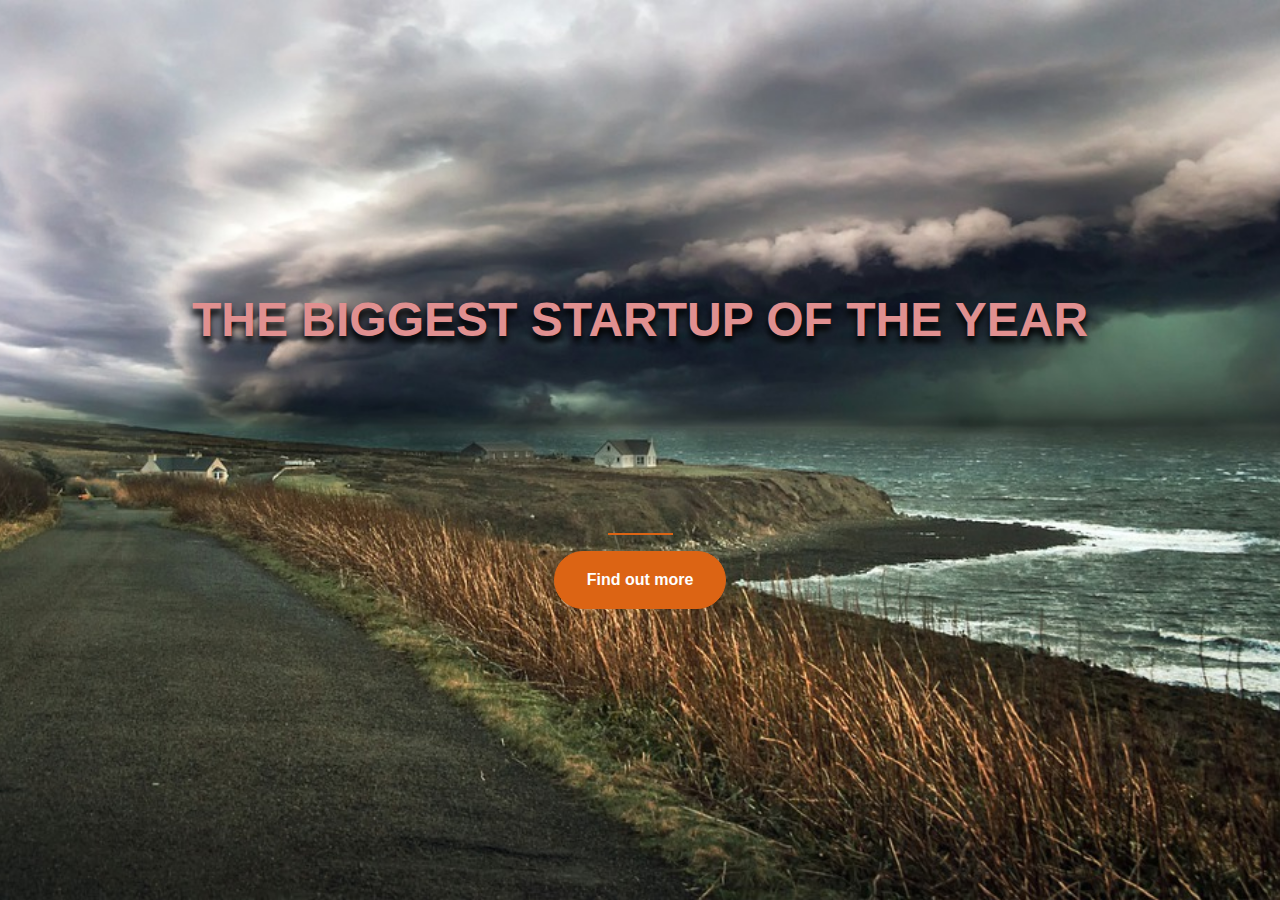
<file: index.html>
<!DOCTYPE html>
<html lang="en">
<head>
 <meta charset="UTF-8">
 <meta http-equiv="X-UA-Compatible" content="ie=edge">
 <meta name="viewport" content="width=device-width, initial-scale=1, shrink-to-fit=no">
 <link rel="stylesheet" href="https://stackpath.bootstrapcdn.com/bootstrap/4.3.1/css/bootstrap.min.css" integrity="sha384-ggOyR0iXCbMQv3Xipma34MD+dH/1fQ784/j6cY/iJTQUOhcWr7x9JvoRxT2MZw1T" crossorigin="anonymous">
 <link rel="stylesheet" href="style.css">
 <link href="https://fonts.googleapis.com/css?family=Montserrat+Alternates&display=swap" rel="stylesheet">

 <title>Bootstrap</title>
</head>
<body>
 <div class="container d-flex align-items-center h-100"> <!--- place all in a div called container, enable d-flex(display: flex), align-items-center align all to the center of the div container, h-100 make div container 100% vh-->
  <div class="row">
   <header class="text-center col-12"> <!-- center text, col-12 makes the column take up the whole screen-->
   <h1 class="text-uppercase"><strong>The Biggest Startup Of The Year</strong></h1>
  </header>
  <div class="buffer col-12"></div>
  <section class="text-center col-12">
   <hr>
   <button class="btn btn-primary btn-xl">Find out more</button>
  </section>
 </div>
</div>





 <script src="https://code.jquery.com/jquery-3.3.1.slim.min.js" integrity="sha384-q8i/X+965DzO0rT7abK41JStQIAqVgRVzpbzo5smXKp4YfRvH+8abtTE1Pi6jizo" crossorigin="anonymous"></script>
 <script src="https://cdnjs.cloudflare.com/ajax/libs/popper.js/1.14.7/umd/popper.min.js" integrity="sha384-UO2eT0CpHqdSJQ6hJty5KVphtPhzWj9WO1clHTMGa3JDZwrnQq4sF86dIHNDz0W1" crossorigin="anonymous"></script>
 <script src="https://stackpath.bootstrapcdn.com/bootstrap/4.3.1/js/bootstrap.min.js" integrity="sha384-JjSmVgyd0p3pXB1rRibZUAYoIIy6OrQ6VrjIEaFf/nJGzIxFDsf4x0xIM+B07jRM" crossorigin="anonymous"></script> 
</body>
</html>
</file>
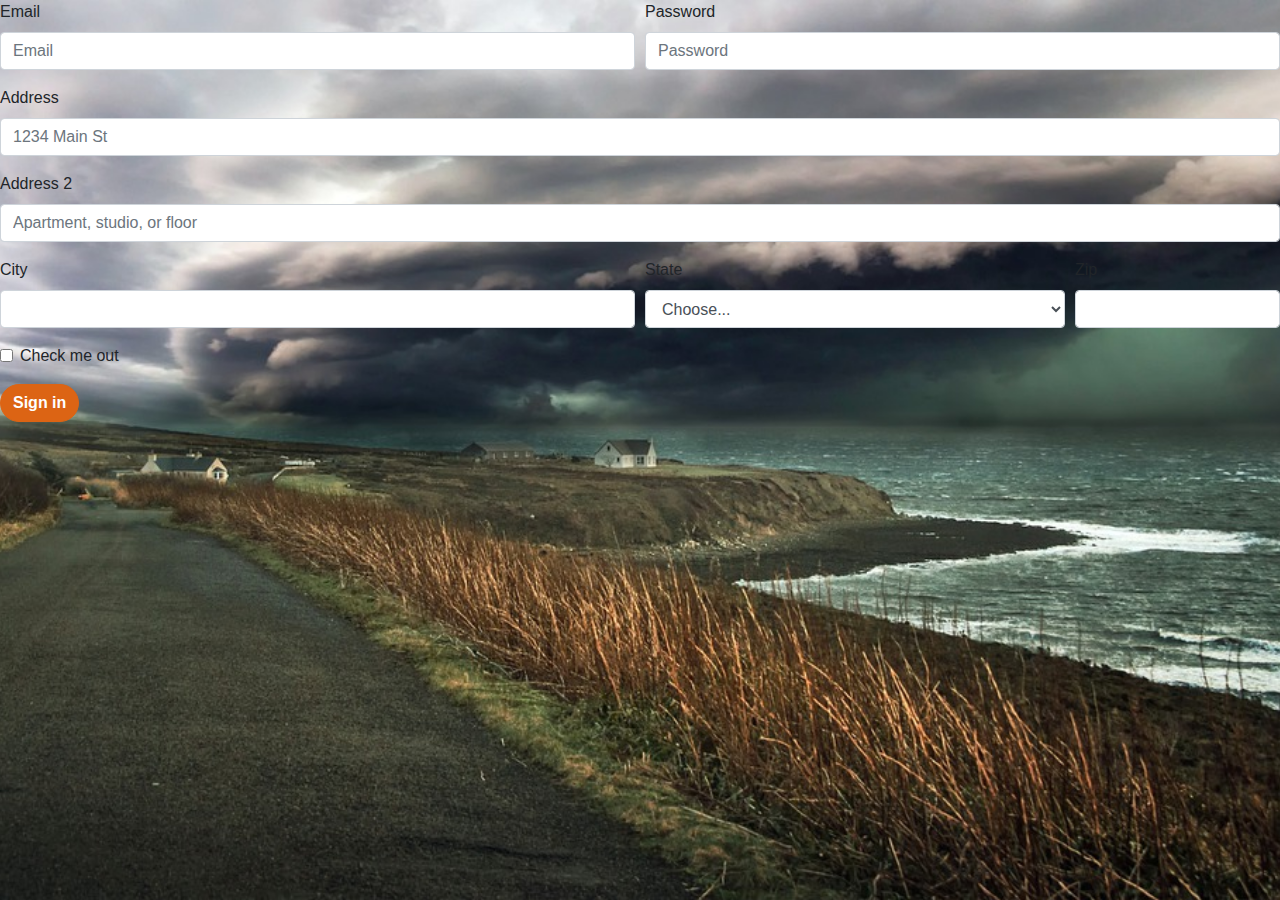
<file: signup.html>
<!DOCTYPE html>
<html lang="en">
<head>
  <meta charset="UTF-8">
  <meta http-equiv="X-UA-Compatible" content="ie=edge">
  <meta name="viewport" content="width=device-width, initial-scale=1, shrink-to-fit=no">
  <link rel="stylesheet" href="https://stackpath.bootstrapcdn.com/bootstrap/4.3.1/css/bootstrap.min.css" integrity="sha384-ggOyR0iXCbMQv3Xipma34MD+dH/1fQ784/j6cY/iJTQUOhcWr7x9JvoRxT2MZw1T" crossorigin="anonymous">
  <link rel="stylesheet" href="style.css">
  <link href="https://fonts.googleapis.com/css?family=Montserrat+Alternates&display=swap" rel="stylesheet">
 <title>Document</title>
</head>
<body>

  <form>
    <div class="form-row">
      <div class="form-group col-md-6">
        <label for="inputEmail4">Email</label>
        <input type="email" class="form-control" id="inputEmail4" placeholder="Email">
      </div>
      <div class="form-group col-md-6">
        <label for="inputPassword4">Password</label>
        <input type="password" class="form-control" id="inputPassword4" placeholder="Password">
      </div>
    </div>
    <div class="form-group">
      <label for="inputAddress">Address</label>
      <input type="text" class="form-control" id="inputAddress" placeholder="1234 Main St">
    </div>
    <div class="form-group">
      <label for="inputAddress2">Address 2</label>
      <input type="text" class="form-control" id="inputAddress2" placeholder="Apartment, studio, or floor">
    </div>
    <div class="form-row">
      <div class="form-group col-md-6">
        <label for="inputCity">City</label>
        <input type="text" class="form-control" id="inputCity">
      </div>
      <div class="form-group col-md-4">
        <label for="inputState">State</label>
        <select id="inputState" class="form-control">
          <option selected>Choose...</option>
          <option>...</option>
        </select>
      </div>
      <div class="form-group col-md-2">
        <label for="inputZip">Zip</label>
        <input type="text" class="form-control" id="inputZip">
      </div>
    </div>
    <div class="form-group">
      <div class="form-check">
        <input class="form-check-input" type="checkbox" id="gridCheck">
        <label class="form-check-label" for="gridCheck">
          Check me out
        </label>
      </div>
    </div>
    <button type="submit" class="btn btn-primary">Sign in</button>
  </form>





















  <script src="https://code.jquery.com/jquery-3.3.1.slim.min.js" integrity="sha384-q8i/X+965DzO0rT7abK41JStQIAqVgRVzpbzo5smXKp4YfRvH+8abtTE1Pi6jizo" crossorigin="anonymous"></script>
 <script src="https://cdnjs.cloudflare.com/ajax/libs/popper.js/1.14.7/umd/popper.min.js" integrity="sha384-UO2eT0CpHqdSJQ6hJty5KVphtPhzWj9WO1clHTMGa3JDZwrnQq4sF86dIHNDz0W1" crossorigin="anonymous"></script>
 <script src="https://stackpath.bootstrapcdn.com/bootstrap/4.3.1/js/bootstrap.min.js" integrity="sha384-JjSmVgyd0p3pXB1rRibZUAYoIIy6OrQ6VrjIEaFf/nJGzIxFDsf4x0xIM+B07jRM" crossorigin="anonymous"></script> 
</body>
</html>
</file>
<file: style.css>
body,
html {
 width: 100%;
 height: 100%;
 margin: 0;
 font-family: 'Montserrat', sans-serif;
 background: url(images/background.jpg) no-repeat center center fixed; 
 -webkit-background-size: cover;
 -moz-background-size: cover;
 -o-background-size: cover;
 background-size: cover;
}
hr {
 border-color: rgb(220, 100, 20);
 border-width: 2px;
 max-width: 65px;
}
h1 {
 font-size: 3rem;
 color: rgb(224, 144, 144);
 text-shadow: 0px 6px 6px black;
 text-align: center;
}
.btn {
 font-weight: 700;
 border-radius: 300px;
}
.btn:hover{
 background-color: rgb(139, 51, 0);
 border-width: 4px;
}
.btn-xl {
 padding: 1rem 2rem;
}
.btn-primary {
 background-color: rgb(220, 100, 20);
 border-color: rgb(220, 100, 20);
}

.btn:hover{
 background-color: rgb(139, 51, 0);
 border-width: 4px;
 border-color: rgb(139,51,0);
}
.buffer{
 height: 10rem;
}
</file>
